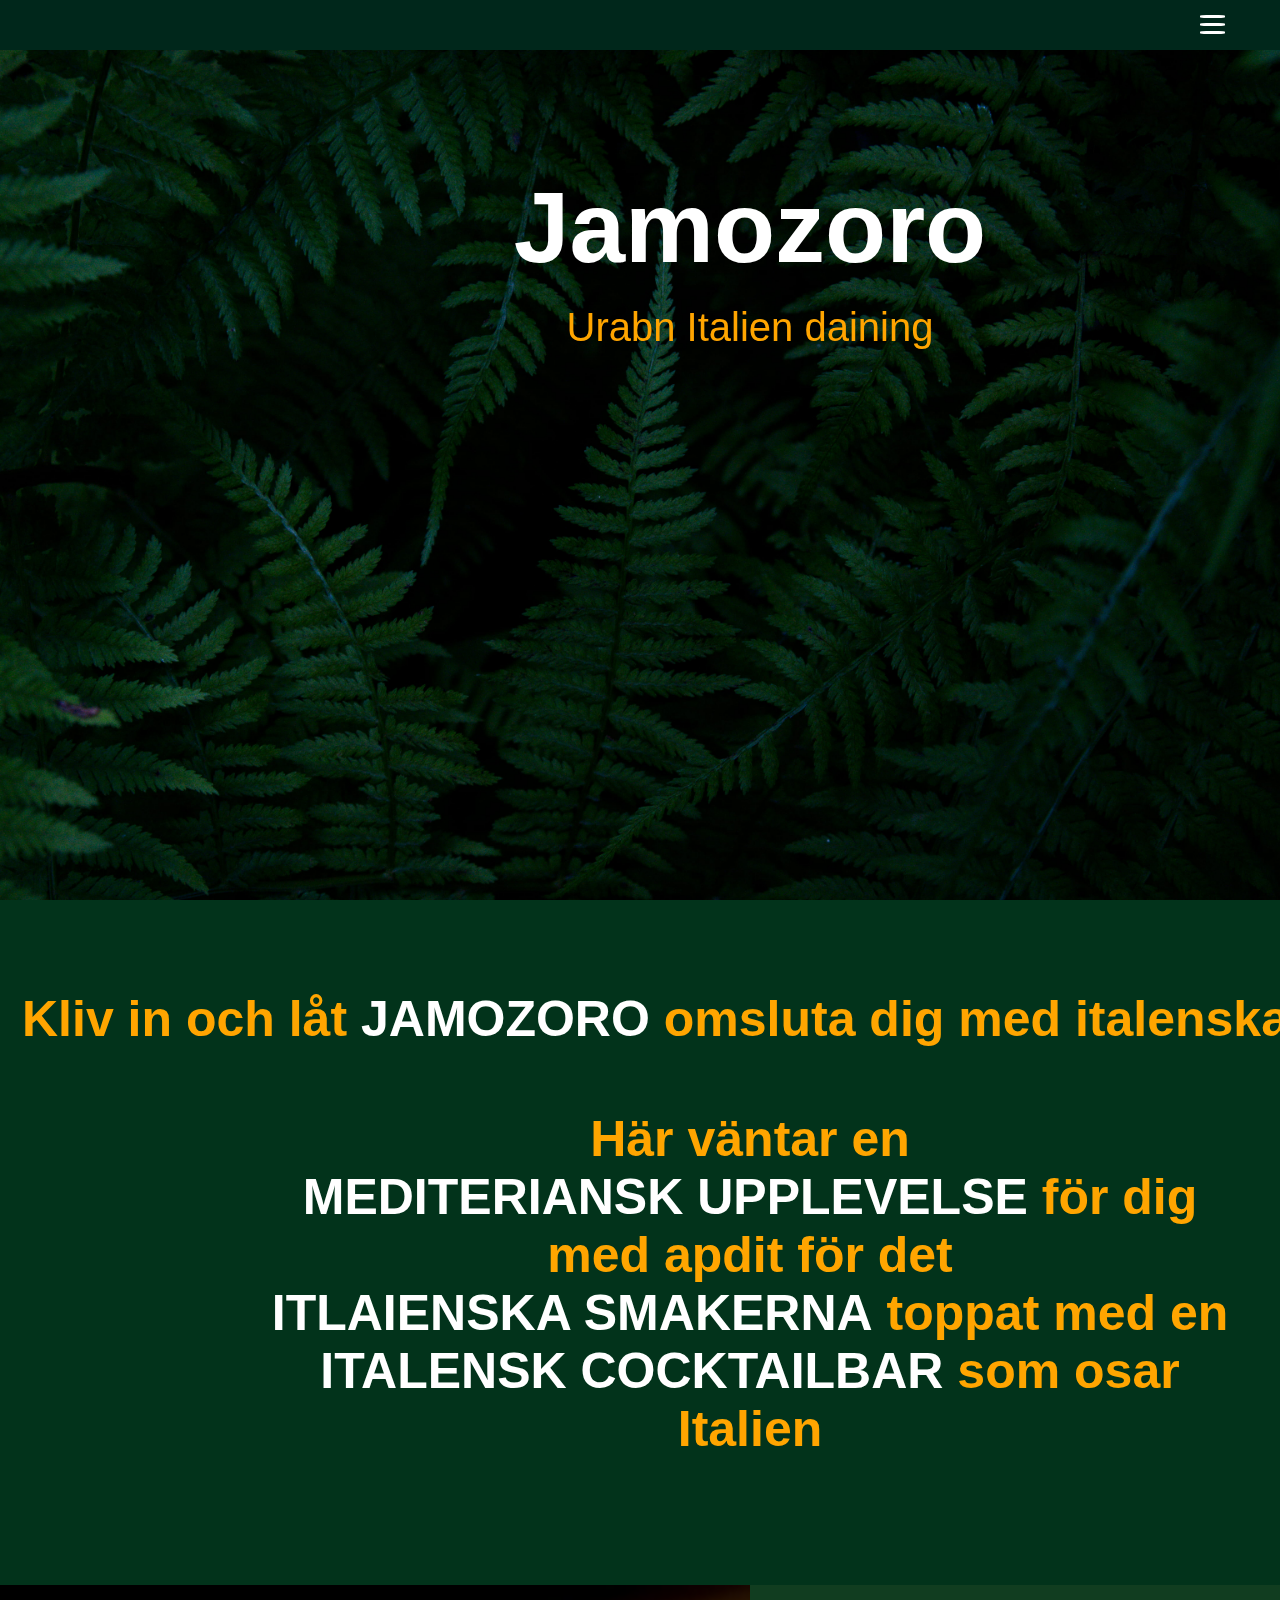
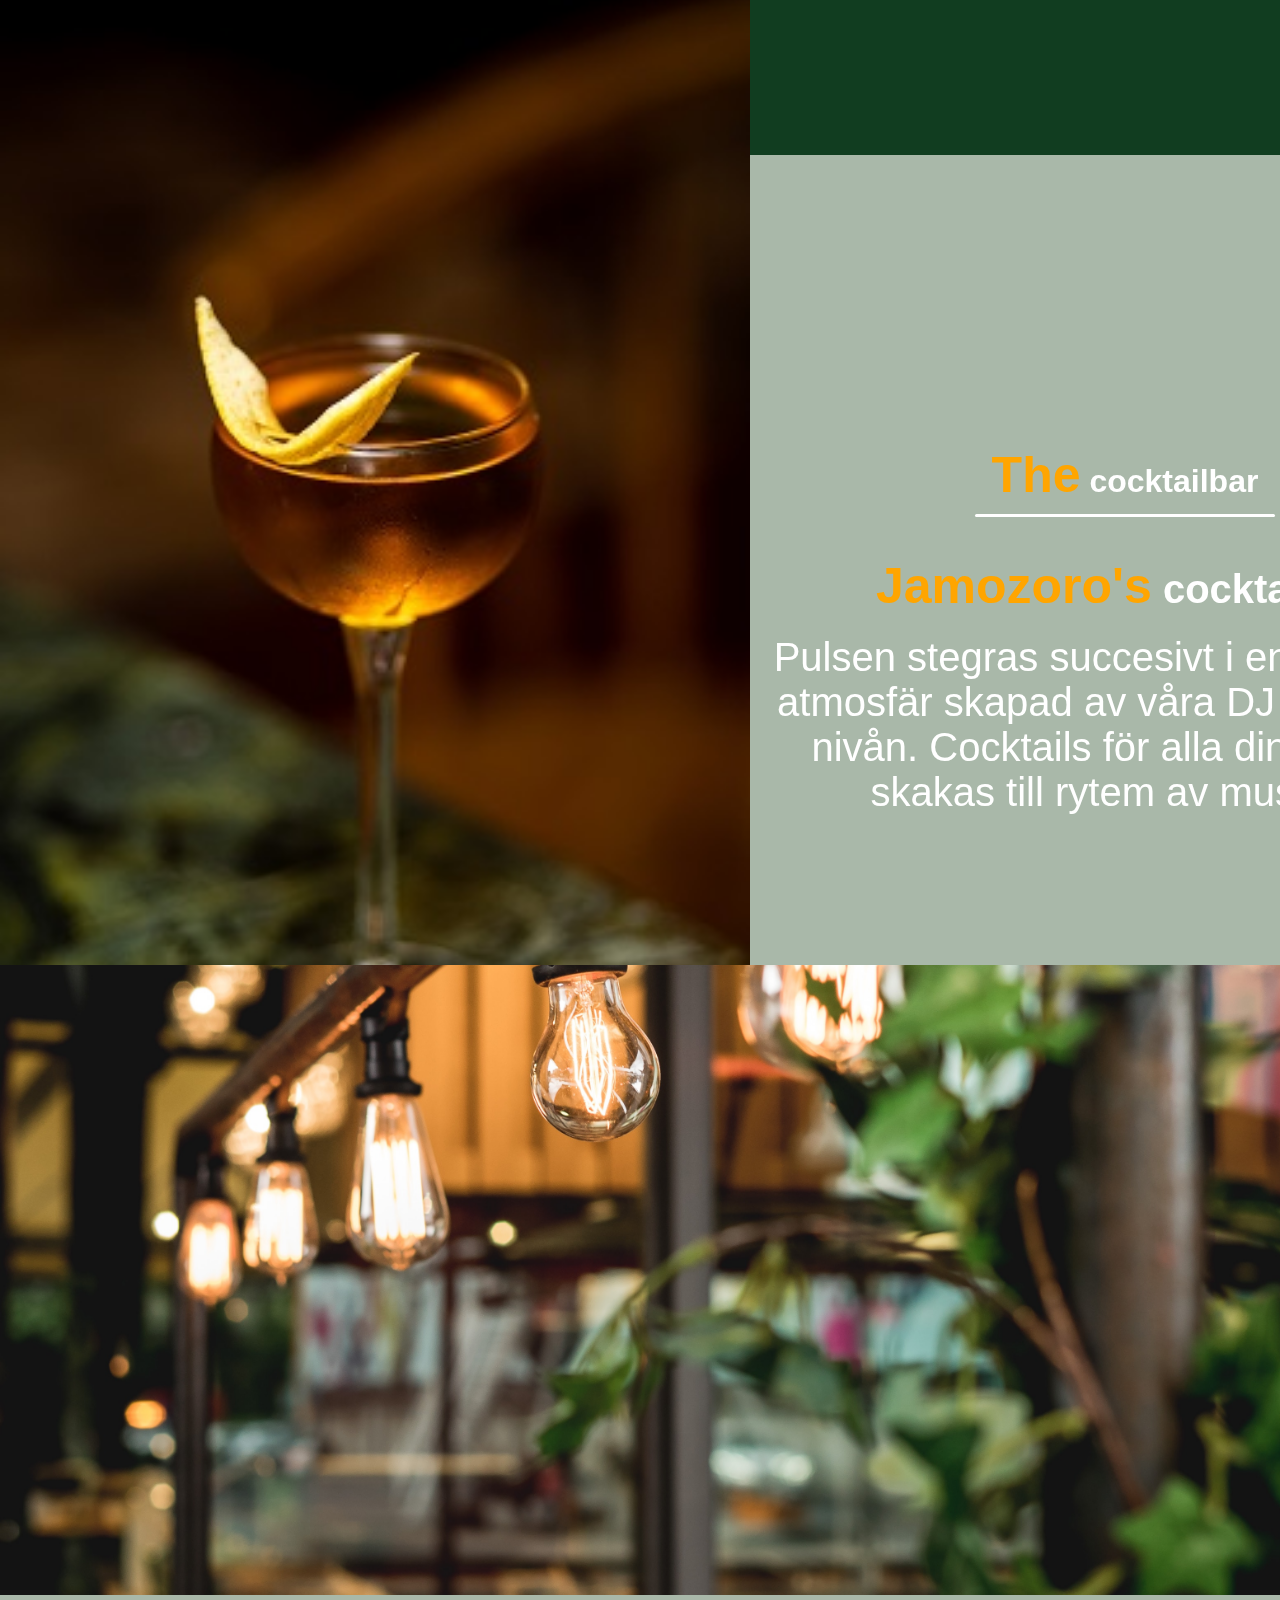
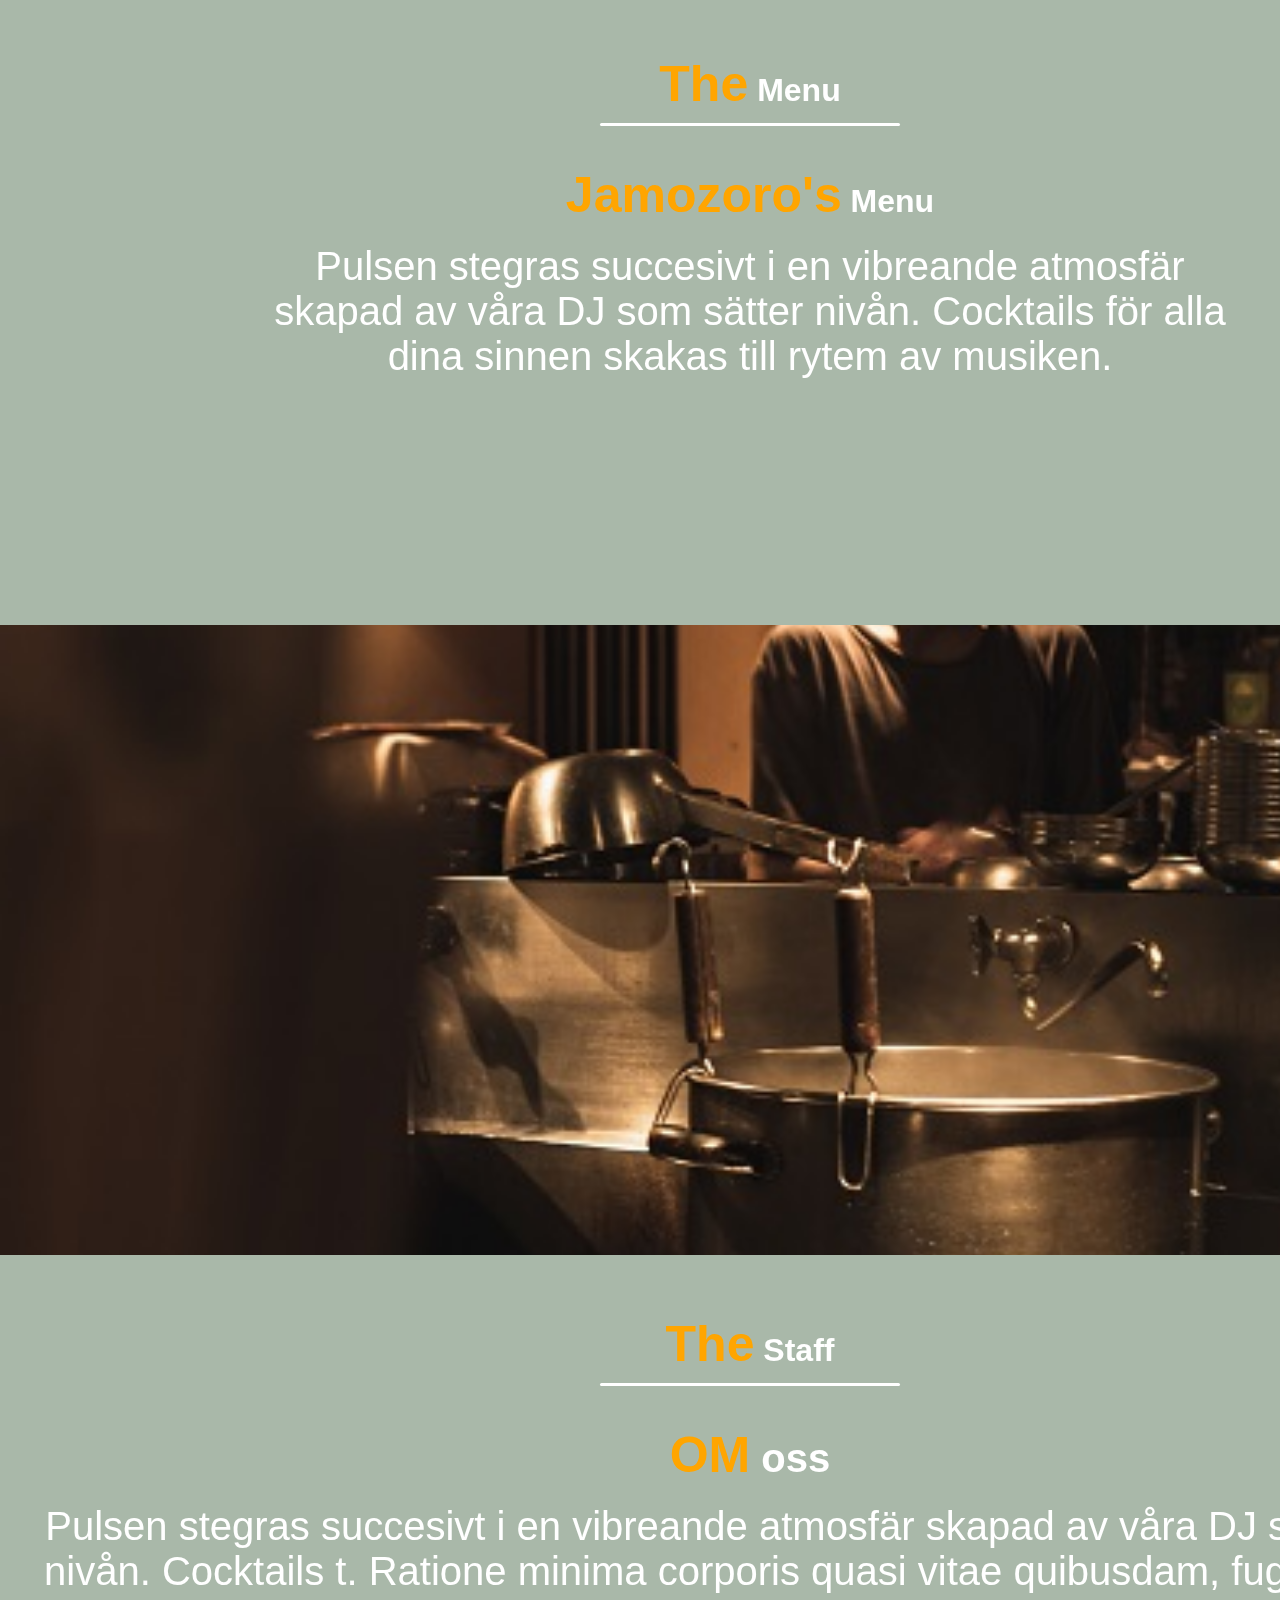
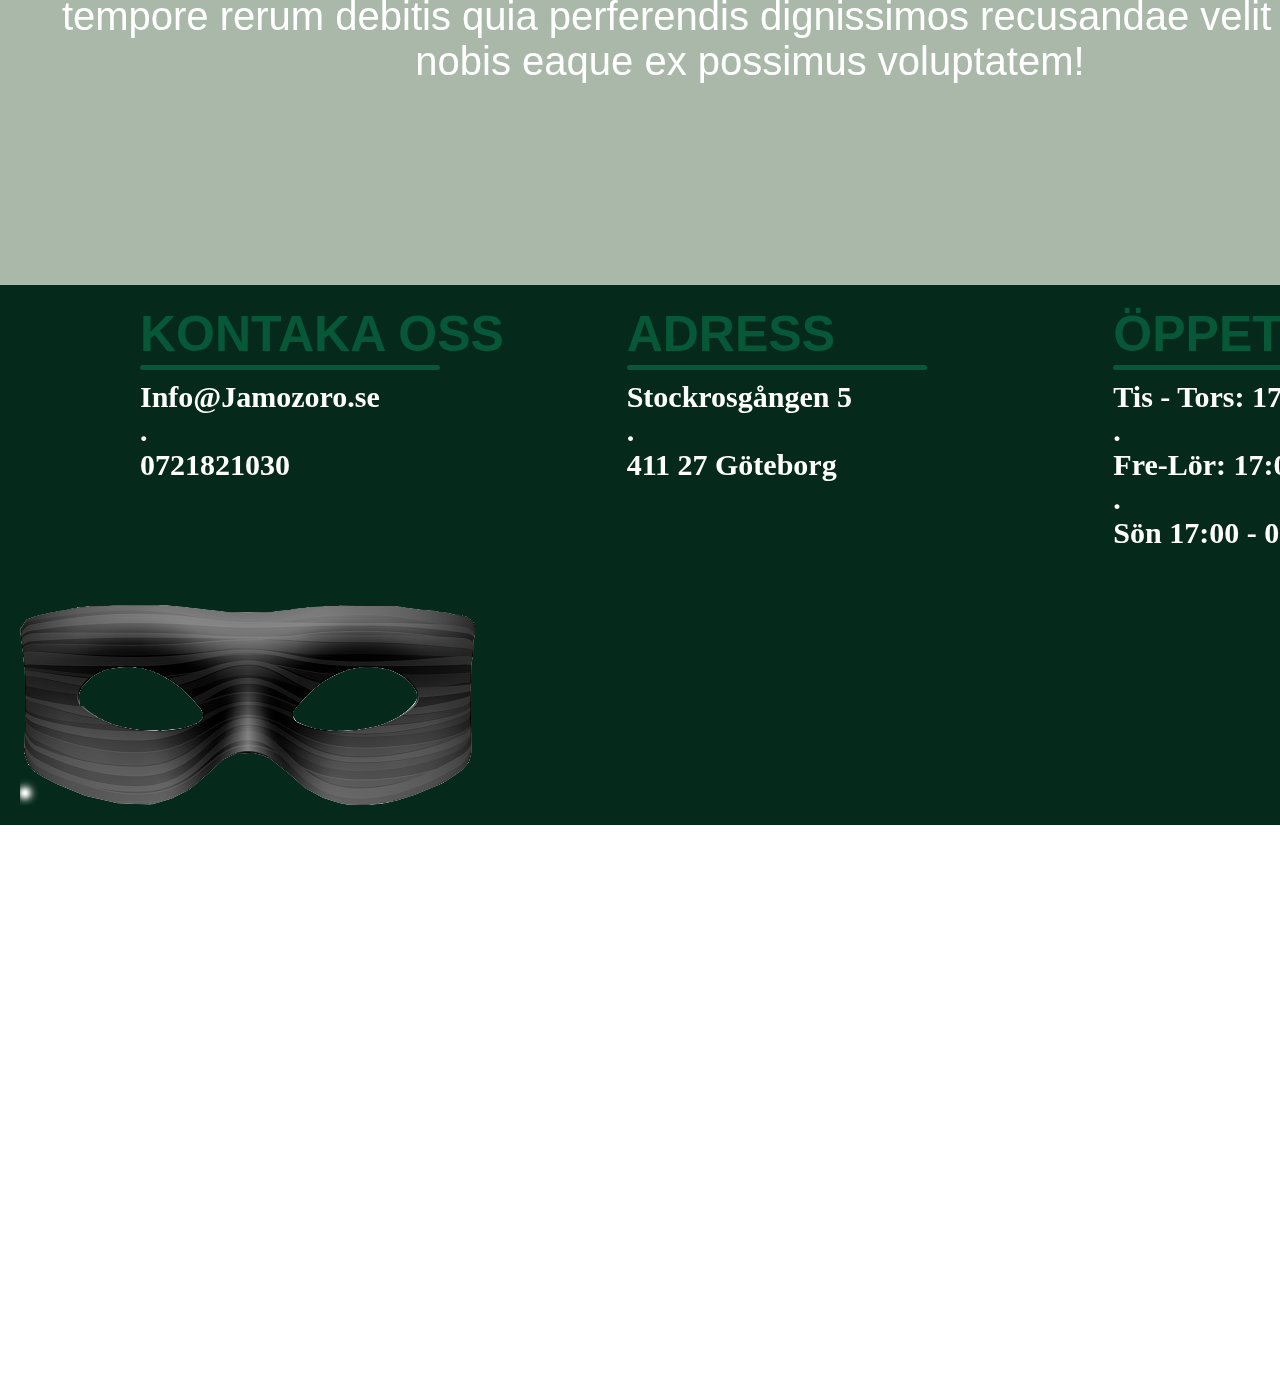
<file: index.html>
<!DOCTYPE html>
<html lang="en">
<head>
    <meta charset="UTF-8">
    <meta http-equiv="X-UA-Compatible" content="IE=edge">
    <meta name="viewport" content="width=device-width, initial-scale=1.0">
    <title>Jamozoro</title>
    <link rel="stylesheet" href="css/style.css">
    <link href="https://fonts.cdnfonts.com/css/tenez-test" rel="stylesheet">
                

  
 
   
</head>

 

<body > 

    <header>
        <div id="logotyp"><img src="img/Namnlöst-1.png" alt="logotyp"></div>
        <div id="book_now"></div>
        <h1></h1>

        <nav>

        
            <ul id="link_list">
                <li><a href="index.html">Hem</a></li>

                <li><a href="menu.html">Menu</a></li>
    
                <li><a href="arbetare.html">Arbetare</a></li>
    
                <li><a href="vision.html">Vår Vision</a></li>     
            </ul>
            <div id="burger">
                <div id="burger_line_1"></div>
                <div id="burger_line_2"></div>
                <div id="burger_line_3"></div>
            </div>
    
        </nav>

        
    </header>

    

   

  
    

  

    <div id="container_for_backgrounds">

        <section id="holder_for_welcome_text">
            <h2 id="welcome">Jamozoro</h2>
            <p id="text_about_the_resturant">Urabn Italien daining</p>
        </section>

        <section id="first_background" >

        
        
            
                   

            
        </section>

        <section id="first_middle_background">

            <section id="holder_for_info_text_first_middle_background">

                <h2 class="text_orange">Kliv in och låt <p class="text_white">Jamozoro</p> omsluta dig med italenska smaker <p></h2>

            </section>

            <section id="second_holder_for_info_text_first_middle_background">

                <h4 class="second_text_orange">Här väntar en <p class="second_text_white">Mediteriansk upplevelse</p> för dig med apdit för det <p class="second_text_white">Itlaienska smakerna</p> toppat med en <p class="second_text_white">Italensk cocktailbar</p>  som osar Italien </h4>

            </section>

         
            


        </section>

        <section id="second_middle_background">
            

            <section id="secoend_background"></section>

            <section id="holder_for_text_in_second_middle_background">
                
            

                <h4 id="headline_for_second_middle_background"> <p class="text_orange">The</p> cocktailbar</h4>
                <div id="second_line" class="line_for_cocktailbar"></div>
                

                <h4 id="cocktail_info"><p id="cocktail_orage_word" class="text_orange">Jamozoro's</p>  cocktailbar</h4>
                <section id="holder_for_text_in_cocktial_menu" >
                    <p id="text_in_cocktail_section">Pulsen stegras succesivt i en vibreande atmosfär skapad av våra DJ som sätter nivån. Cocktails för alla dina sinnen skakas till rytem av musiken.</p>  </p>
                </section>
                <div id="button_in_sec_middel_background"></div>

            </section>
         
            

        </section>

        <section id="test"></section>

        

        <section id="third_background"></section>

        <section id="third_middle_background">

            <section id="holder_for_text_in_third_middle_background">

                <h4 id="headline_for_second_middle_background"><p class="text_orange">The</p> Menu</h4>
                <div id="second_line" class="line_for_cocktailbar"></div>
                

                <h4 id="menu_info"><p id="cocktail_orage_word" class="text_orange">Jamozoro's</p>  Menu</h4>

                <section id="holder_for_text_in_cocktial_menu" >
                    <p id="text_in_menu_section">Pulsen stegras succesivt i en vibreande atmosfär skapad av våra DJ som sätter nivån. Cocktails för alla dina sinnen skakas till rytem av musiken. </p>
                </section>



            </section>

        </section>

        <section id="four_background"></section>

        <section id="four_middle_background" >

            <section id="holder_for_text_in_four_middle_background">

             
                    <h4 id="headline_for_second_middle_background"><p class="text_orange">The</p> Staff</h4>
                    <div id="second_line" class="line_for_cocktailbar"></div>
         

                <h4 id="cocktail_info"><p id="cocktail_orage_word" class="text_orange">OM</p>  oss</h4>

                <section id="holder_for_text_in_om_oss" >
                   
                    <p id="text_in_cocktail_section">Pulsen stegras succesivt i en vibreande atmosfär skapad av våra DJ som sätter nivån. Cocktails t. Ratione minima corporis quasi vitae quibusdam, fugit, deleniti tempore rerum debitis quia perferendis dignissimos recusandae velit blanditiis nobis eaque ex possimus voluptatem! </p>
                    
                </section>

                

            </section>

        </section>

      
        <footer>
            <section id="first_footer_section">
                <h5 class="footer_headline">Kontaka oss</h5>
                <div class="footer_line"></div>
                <h5 class="footer_info">Info@Jamozoro.se<br> . <br> 0721821030</h5>
            </section>
    
            <section id="second_footer_section">
                <h5 class="footer_headline">Adress</h5>
                <div class="footer_line"></div>
                <h5 class="footer_info">Stockrosgången 5 <br> . <br> 411 27 Göteborg</h5>
            </section>
    
            <section id="third_footer_section">
                <h5 class="footer_headline">Öppetider</h5>
                <div class="footer_line"></div>
                <h5 class="footer_info">Tis - Tors: 17:00 - 02:00 <br> . <br> Fre-Lör: 17:00 - 01:00 <br> . <br> Sön 17:00 - 00:00 </h5>
            </section>

            <div id="last_footer_section"></div>
    
        </footer>



    <script src="js/script.js"></script>
</body>
</html>
</file>
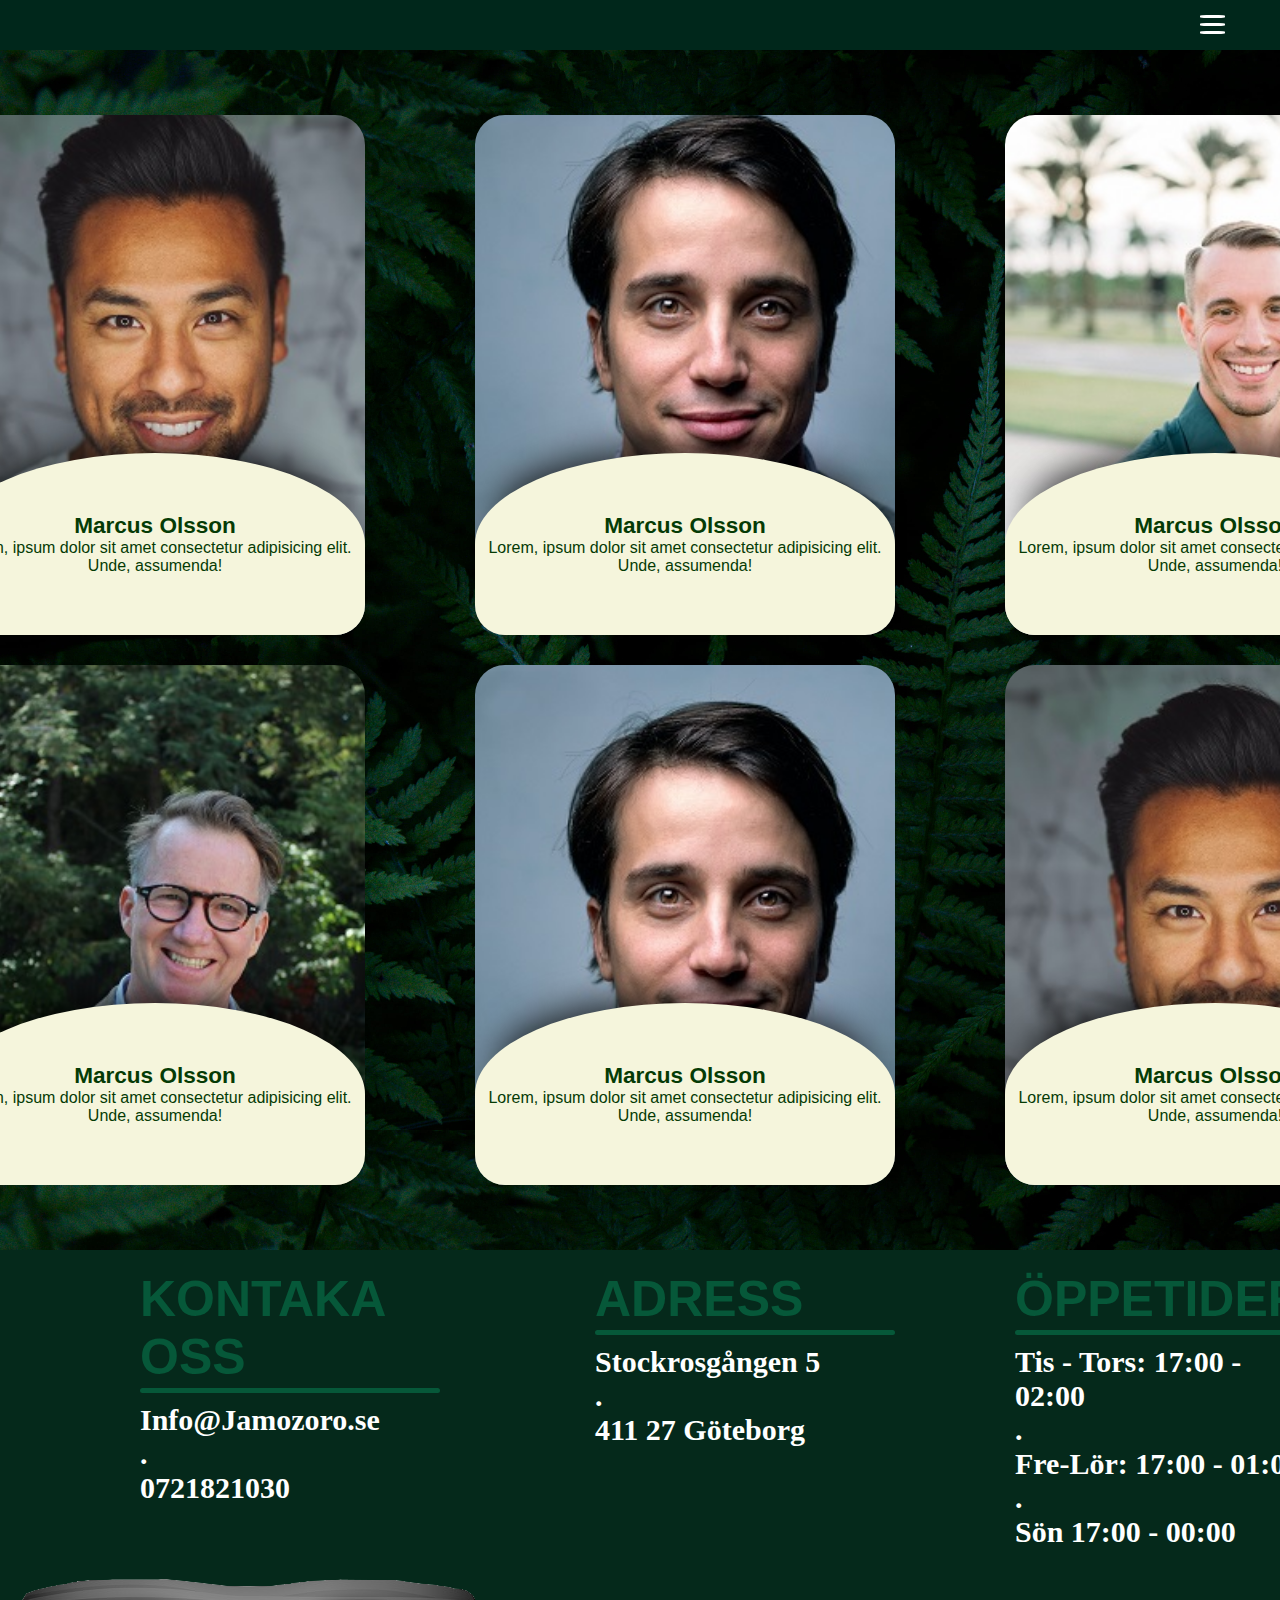
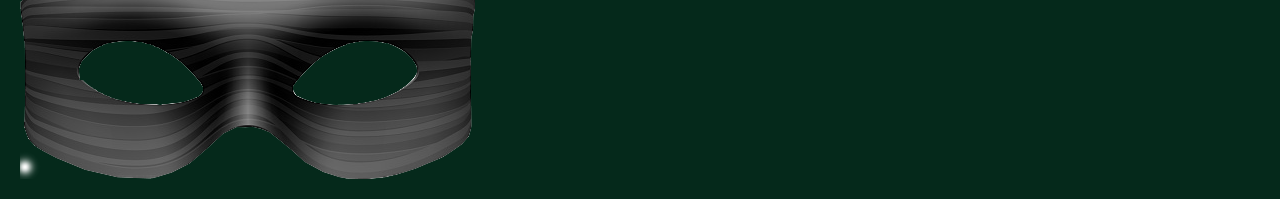
<file: arbetare.html>
<!DOCTYPE html>
<html lang="en">
<head>
    <meta charset="UTF-8">
    <meta http-equiv="X-UA-Compatible" content="IE=edge">
    <meta name="viewport" content="width=device-width, initial-scale=1.0">
    <title>Workes at Jamozoro</title>

    
    <link rel="stylesheet" href="css/style.css">
    <link href="https://fonts.cdnfonts.com/css/tenez-test" rel="stylesheet">
</head>
<body>
    

    <header>
        <div id="logotyp"><img src="img/Namnlöst-1.png" alt="logotyp"></div>
        <div id="book_now"></div>
   

        <nav>

        
            <ul id="link_list">
                <li><a href="index.html">Hem</a></li>

                <li><a href="menu.html">Menu</a></li>
    
                <li><a href="arbetare.html">Arbetare</a></li>
    
                <li><a href="vision.html">Vår Vision</a></li>     
            </ul>
            <div id="burger">
                <div id="burger_line_1"></div>
                <div id="burger_line_2"></div>
                <div id="burger_line_3"></div>
            </div>
    
        </nav>

        
    </header>




    <section id="holder_for_workes_card_layout">

        
     
            

        <section class="workers_card_layout" id="workers_picture_1">

            <div class="picture_in_workers" id=""></div>
            <div class="info_section_in_workers" id=""><h5>Marcus Olsson</h5><p class="text_in_om_oss_info">Lorem, ipsum dolor sit amet consectetur adipisicing elit. Unde, assumenda!</p></div>


        </section>
        <section class="workers_card_layout" id="workers_picture_2">

            <div class="picture_in_workers" id=""></div>
            <div class="info_section_in_workers" id=""><h5>Marcus Olsson</h5><p class="text_in_om_oss_info">Lorem, ipsum dolor sit amet consectetur adipisicing elit. Unde, assumenda!</p></div>

        </section>
        <section class="workers_card_layout" id="workers_picture_3">

            
            <div class="picture_in_workers" ></div>
            <div class="info_section_in_workers" id=""><h5>Marcus Olsson</h5><p class="text_in_om_oss_info">Lorem, ipsum dolor sit amet consectetur adipisicing elit. Unde, assumenda!</p></div>

        </section>
        <section class="workers_card_layout" id="workers_picture_4">

            <div class="picture_in_workers" ></div>
            <div class="info_section_in_workers" id=""><h5>Marcus Olsson</h5><p class="text_in_om_oss_info">Lorem, ipsum dolor sit amet consectetur adipisicing elit. Unde, assumenda!</p></div>

        </section>
        <section class="workers_card_layout"id="workers_picture_5">

            
            <div class="picture_in_workers" ></div>
            <div class="info_section_in_workers" id=""><h5>Marcus Olsson</h5><p class="text_in_om_oss_info">Lorem, ipsum dolor sit amet consectetur adipisicing elit. Unde, assumenda!</p></div>

        </section>
        <section class="workers_card_layout"id="workers_picture_6">

            <div class="picture_in_workers" ></div>
            <div class="info_section_in_workers" id=""><h5>Marcus Olsson</h5><p class="text_in_om_oss_info">Lorem, ipsum dolor sit amet consectetur adipisicing elit. Unde, assumenda!</p></div>

        </section>
        

    </section>

    
    <footer>
        <section id="first_footer_section">
            <h5 class="footer_headline">Kontaka oss</h5>
            <div class="footer_line"></div>
            <h5 class="footer_info">Info@Jamozoro.se<br> . <br> 0721821030</h5>
        </section>

        <section id="second_footer_section">
            <h5 class="footer_headline">Adress</h5>
            <div class="footer_line"></div>
            <h5 class="footer_info">Stockrosgången 5 <br> . <br> 411 27 Göteborg</h5>
        </section>

        <section id="third_footer_section">
            <h5 class="footer_headline">Öppetider</h5>
            <div class="footer_line"></div>
            <h5 class="footer_info">Tis - Tors: 17:00 - 02:00 <br> . <br> Fre-Lör: 17:00 - 01:00 <br> . <br> Sön 17:00 - 00:00 </h5>
        </section>

        <div id="last_footer_section"></div>

    </footer>


    
    <script src="js/script.js"></script>

</body>
</html>
</file>
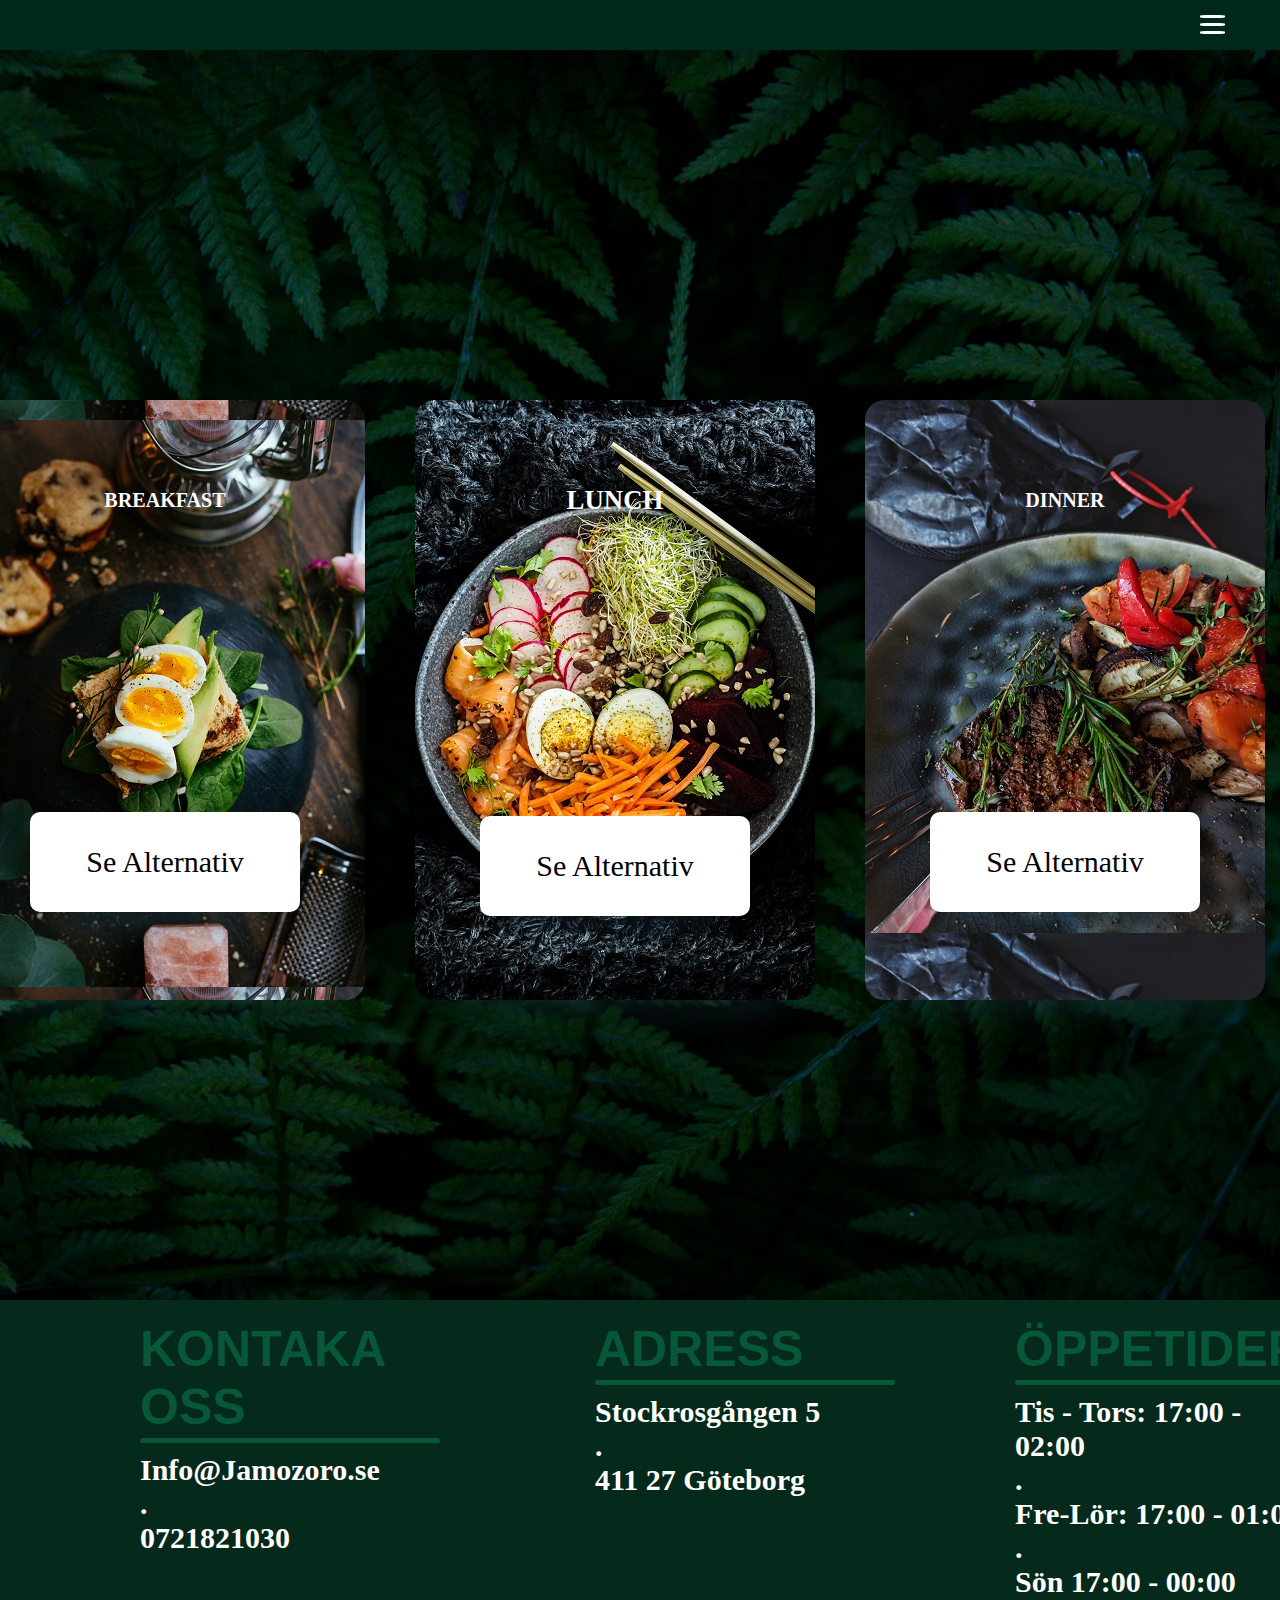
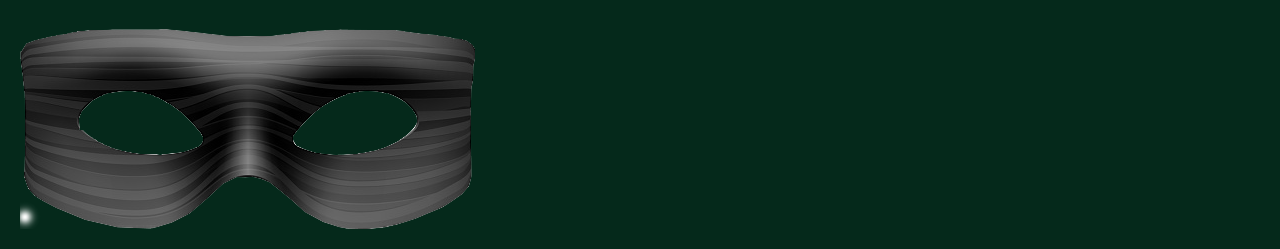
<file: menu.html>
<!DOCTYPE html>
<html lang="en">
<head>
    <meta charset="UTF-8">
    <meta http-equiv="X-UA-Compatible" content="IE=edge">
    <meta name="viewport" content="width=device-width, initial-scale=1.0">
    <title>Jamozoro menu</title>


    <link rel="stylesheet" href="css/style.css">
    <link href="https://fonts.cdnfonts.com/css/tenez-test" rel="stylesheet">
</head>


<body>


    <header>
        <div id="logotyp"><img src="img/Namnlöst-1.png" alt="logotyp"></div>
        <div id="book_now"></div>

        <nav>

        
            <ul id="link_list">
                <li><a href="index.html">Hem</a></li>

                <li><a href="menu.html">Menu</a></li>
    
                <li><a href="arbetare.html">Arbetare</a></li>
    
                <li><a href="vision.html">Vår Vision</a></li>     
            </ul>
            <div id="burger">
                <div id="burger_line_1"></div>
                <div id="burger_line_2"></div>
                <div id="burger_line_3"></div>
            </div>
    
        </nav>

        
    </header>


    <section id="holder_for_menu">
        <section id="holder_for_welxome_in_resturnat">
            <h2 id="welcome_resturnag_menu">Jamozoro</h2>
        </section>

        <section id="container_for_menu_options">

            <section id="holder_for_breakfast"> <h6>BREAKFAST</h6>
                
                <article id="breakfast_holder" onclick="toggleBox2()" class="food_holder">Se Alternativ</article>

                <div id="breakfast_box" class="hidden">
                    <article id="breakfast_revale_box">
                        <div class="menu_line">
                            <div id="menu_line_1" onclick="toggleBox2()"></div>
                            <div id="menu_line_2" onclick="toggleBox2()"></div>
                        </div>
                        <h6 class="menu_menu_options">AVOCADO MACKA</h6>
                        <p class="info_menu_options">Avocado, Smördegs bröd, Smör.</p>
                        <h6 class="menu_menu_options">AVOCADO MACKA</h6>
                        <p class="info_menu_options">Avocado, Smördegs bröd, Smör.</p>
                        <h6 class="menu_menu_options">PANKAKA</h6>
                        <p class="info_menu_options">Nuttella, Blåbär, Hallon, Smör.</p>

                
                    </article>
                 </div>

            </section>

            <section id="holder_for_lunch"> <h6>LUNCH</h6>
                
                <article id="holder_lunch" onclick="toggleBox1()" class="food_holder">Se Alternativ</article>
           
                <div id="lunch_box" class="hidden">
                    <article id="lunch_revale_box">
                        <div class="menu_line">
                            <div id="menu_line_1" onclick="toggleBox1()"></div>
                            <div id="menu_line_2" onclick="toggleBox1()"></div>
                        </div>
                        
                        <h6 class="menu_menu_options">LASSANGE</h6>
                        <p class="info_menu_options">Pasta, Pesto, Ruccola, Nötter.</p>
                        <h6 class="menu_menu_options">TACO TAOST</h6>
                        <p class="info_menu_options">Avocado, Smördegs bröd, Smör.</p>
                        <h6 class="menu_menu_options">SMÖRDEGS PAJ</h6>
                        <p class="info_menu_options">Nuttella, Blåbär, Hallon, Smör.</p>

                    </article>
                 </div>

            </section>
            
            <section id="holder_for_dinner"> <h6>DINNER</h6>
                
                <article id="holder_dinner" onclick="toggleBox()" class="food_holder">Se Alternativ
                
                </article>
                <div id="dinner_box" class="hidden">
                    <article id="dinner_revale_box">
                        <div class="menu_line">
                            <div id="menu_line_1" onclick="toggleBox()"></div>
                            <div id="menu_line_2" onclick="toggleBox()"></div> 
                        </div>
                        <h6 class="menu_menu_options">PESTO PASTA</h6>
                        <p class="info_menu_options">Pasta, Pesto, Ruccola, Nötter.</p>
                        <h6 class="menu_menu_options">LAX Toast</h6>
                        <p class="info_menu_options">Avocado, Smördegs bröd, Smör.</p>
                        <h6 class="menu_menu_options">LÖJROM PAJ</h6>
                        <p class="info_menu_options">Nuttella, Blåbär, Hallon, Smör.</p>



                    </article>
                </div>
        

            </section>

        </section>
        
        
        
    </section>
    
    <footer>
        <section id="first_footer_section">
            <h5 class="footer_headline">Kontaka oss</h5>
            <div class="footer_line"></div>
            <h5 class="footer_info">Info@Jamozoro.se<br> . <br> 0721821030</h5>
        </section>

        <section id="second_footer_section">
            <h5 class="footer_headline">Adress</h5>
            <div class="footer_line"></div>
            <h5 class="footer_info">Stockrosgången 5 <br> . <br> 411 27 Göteborg</h5>
        </section>

        <section id="third_footer_section">
            <h5 class="footer_headline">Öppetider</h5>
            <div class="footer_line"></div>
            <h5 class="footer_info">Tis - Tors: 17:00 - 02:00 <br> . <br> Fre-Lör: 17:00 - 01:00 <br> . <br> Sön 17:00 - 00:00 </h5>
        </section>

      
        <div id="last_footer_section"></div>

    </footer>

    <script src="js/script.js"></script>
</body>
</html>
</file>
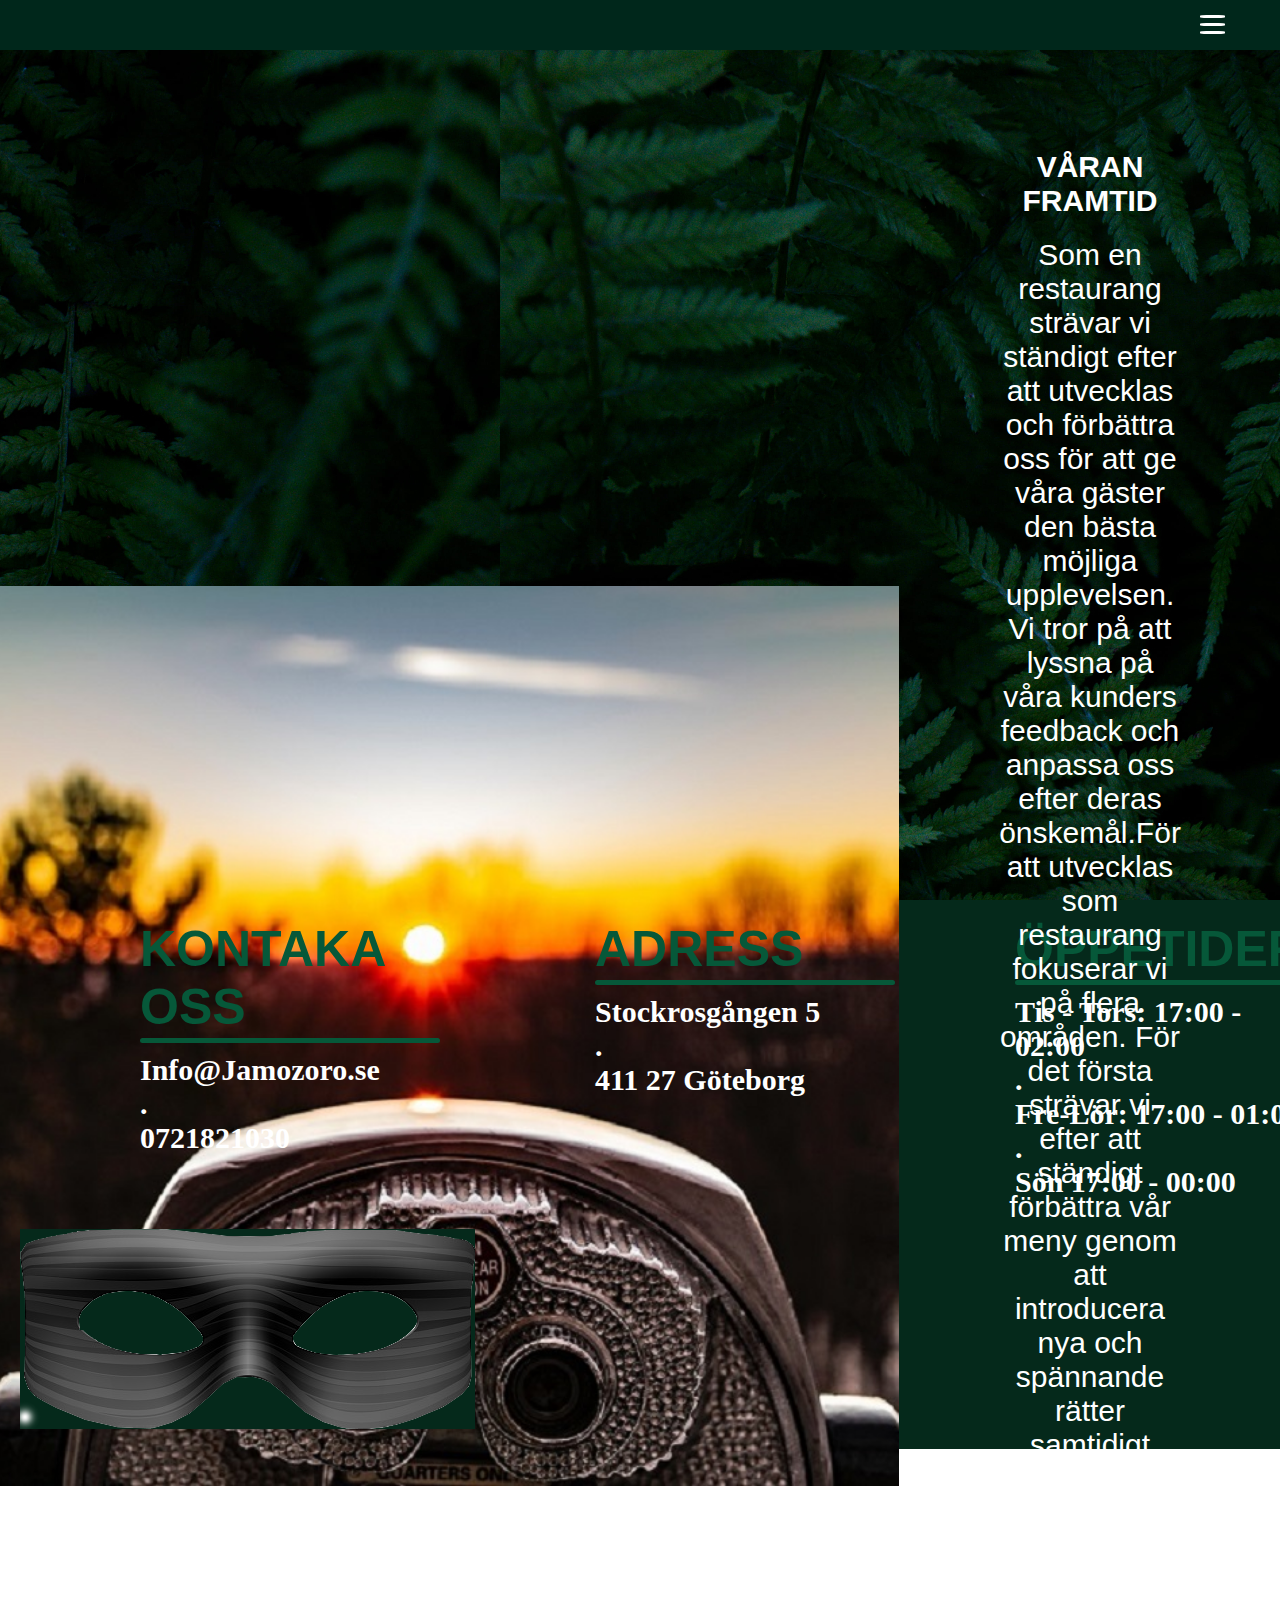
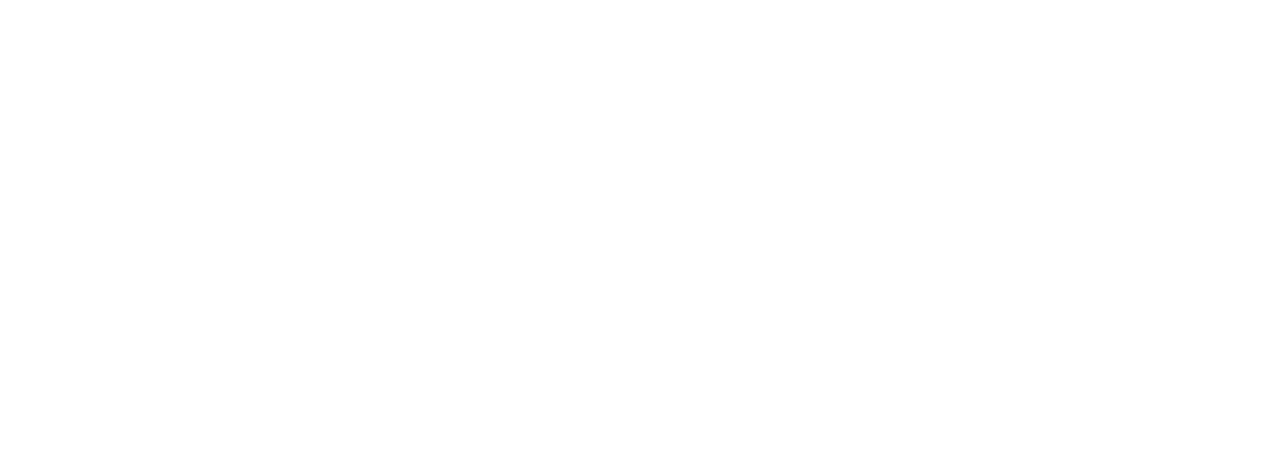
<file: vision.html>
<!DOCTYPE html>
<html lang="en">
<head>
    <meta charset="UTF-8">
    <meta http-equiv="X-UA-Compatible" content="IE=edge">
    <meta name="viewport" content="width=device-width, initial-scale=1.0">
    <title>Our vision</title>

    <link rel="stylesheet" href="css/style.css">
    <link href="https://fonts.cdnfonts.com/css/tenez-test" rel="stylesheet">
</head>
<body>


    <header>
        <div id="logotyp"><img src="img/Namnlöst-1.png" alt="logotyp"></div>
        <div id="book_now"></div>
        <h1></h1>

        <nav>

        
            <ul id="link_list">
                <li><a href="index.html">Hem</a></li>

                <li><a href="menu.html">Menu</a></li>
    
                <li><a href="arbetare.html">Arbetare</a></li>
    
                <li><a href="vision.html">Vår Vision</a></li>     
            </ul>
            <div id="burger">
                <div id="burger_line_1"></div>
                <div id="burger_line_2"></div>
                <div id="burger_line_3"></div>
            </div>
    
        </nav>

        
    </header>



    <section id="holder_in_our_vision" >
        <div id="picute_for_our_vision"></div>
        <article id="text_in_our_vision">
            <h6 id="headline_in_our_vision">VÅRAN FRAMTID</h6>
            <p >Som en restaurang strävar vi ständigt efter att utvecklas och förbättra oss för att ge våra gäster den bästa möjliga upplevelsen. Vi tror på att lyssna på våra kunders feedback och anpassa oss efter deras önskemål.För att utvecklas som restaurang fokuserar vi på flera områden. För det första strävar vi efter att ständigt förbättra vår meny genom att introducera nya och spännande rätter samtidigt som vi behåller de favoriter som våra gäster älskar. Vi är noga med att använda färska och högkvalitativa råvaror för att säkerställa att varje måltid är en kulinarisk upplevelse.</p>
        </article>
    </section>
    
    <footer>
        <section id="first_footer_section">
            <h5 class="footer_headline">Kontaka oss</h5>
            <div class="footer_line"></div>
            <h5 class="footer_info">Info@Jamozoro.se<br> . <br> 0721821030</h5>
        </section>

        <section id="second_footer_section">
            <h5 class="footer_headline">Adress</h5>
            <div class="footer_line"></div>
            <h5 class="footer_info">Stockrosgången 5 <br> . <br> 411 27 Göteborg</h5>
        </section>

        <section id="third_footer_section">
            <h5 class="footer_headline">Öppetider</h5>
            <div class="footer_line"></div>
            <h5 class="footer_info">Tis - Tors: 17:00 - 02:00 <br> . <br> Fre-Lör: 17:00 - 01:00 <br> . <br> Sön 17:00 - 00:00 </h5>
        </section>

        <div id="last_footer_section"></div>

    </footer>

    <script src="js/script.js"></script>
</body>
</html>
</file>
<file: css/style.css>
*{
    margin: 0;
    padding: 0;
    box-sizing: border-box;

}
header{

    background-color: rgb(0, 39, 27);
    position: absolute;
    z-index: 3;
    top: 0; 
    
    width: 100%;
    height: 50px;

}

#logotyp{
    
    z-index: 2;
    width: 200px;
    height: 100px;
    
    margin-left: -500px;

}


h1{

    margin-left: 10px;
   
    background-image: url(/img/Namnlöst-1.png);
    z-index: 2;

}

/* burger meny */

#link_list a{

    display: flex;
    text-decoration: none;
    letter-spacing: 0.1875rem;
    color: orange ;
    font-weight: bold;
    font-size: 1.25rem;
    align-items: center;
    justify-content: center;
 
    text-transform: uppercase;
    z-index: 2;
    position: relative;
    
    

}

#link_list{
   
    height: 100vh;
    width: 100vw;
    position: absolute;
    top: -101vh;
    z-index: 2;

    background-color: rgb(0, 39, 27);
    
    display: flex;
    flex-direction: column;
    align-items: center;
    justify-content: space-evenly;
    

    list-style: none;
    transition: 0.7s ease-in-out;
  
    
}



#burger div{

    position: sticky;
    
    
    width: 25px;
    height: 3px;
    background-color: rgb(255, 255, 255);
    margin: 5px;
    border-radius: 25%;
    transition: 1s;
    

}

nav{
    display: flex;
    justify-content: flex-end;
    align-items: center;
    z-index: 3;
    margin-top: -90px;  
    grid-area: na;
    
}

#burger{
    
    position: relative;
    margin-right: 50px;
    cursor: pointer;

}

.link_list_visible{
    transform: translateY(101%);
}

.burger_in_x_form #burger_line_1{
    transform: rotate(-45deg) translate(-5px, 6px);
    
}

.burger_in_x_form #burger_line_2{
    opacity: 0;
    
}
.burger_in_x_form #burger_line_3{
    transform: rotate(45deg) translate(-5px, -6px);
    
}

.menu_visible{

    transform: translateY(100vw);

}

#menu_button{

    cursor: pointer;
    width: 10px;
    height: 10px;
    background-color: chocolate;

}





/*burger meny end*/



#container_for_backgrounds {
    height: 99vh;
    
    display: grid;
    grid-template-columns: 1fr;
    grid-template-rows: 100% 95% 55% 65% 70% 70% 70% 70% 60%;
    grid-template-areas: 
    "fb"
    "fmb"
    "sb"
    "smb"
    "tb"
    "tmb"
    "fob"
    "fomb"
    "fo"
  
    ;

    

}

#first_background{
    
    grid-area: fb;

    background-image: url(/img/wallpaperflare.com_wallpaper.jpg);
    height: 100%;
    width: 100%;
    background-position: 50% 50%;
    background-size: 1920px 1200px;
 

    background-position: center;
    background-repeat: no-repeat;
    background-size: cover;

    position: fixed;
}

#holder_for_welcome_text{
    position: relative;
    top: 300px;
    display: flex;
    justify-content: center;
    align-items: center;

  
    flex-direction: column;
   
    

}

#welcome{
    
    font-family: 'Tenez Test', sans-serif;
    font-family: 'Tenez Variable Test', sans-serif;
    font-family: 'Tenez Italics Variable Test', sans-serif;
    
    
    position: relative;
    font-size: 4rem;
    
    top: -500px;
   
    z-index: 1;
    color: white;
}

#text_about_the_resturant{


    position: relative;
    font-size: 20px;
    top: -480px;
    
    font-family: 'Tenez Test', sans-serif;
    font-family: 'Tenez Variable Test', sans-serif;
    font-family: 'Tenez Italics Variable Test', sans-serif;
    z-index: 1;
    color: orange ;


}

#first_middle_background{

    background-color: rgb(2, 51, 27);
    z-index: 2;
    grid-area: fmb;
    padding: 20px;

    display: flex;
    align-items: center;
    justify-content: center;
    flex-direction: column;
    
}

#holder_for_info_text_first_middle_background{

    margin-bottom: 50px;

}

.text_white{

    color: rgb(255, 255, 255);
    display: inline-block;
    font-size: 1.5rem;
    text-transform: uppercase;
    text-align: center;
    font-family: 'Tenez Test', sans-serif;
    font-family: 'Tenez Variable Test', sans-serif;
    font-family: 'Tenez Italics Variable Test', sans-serif;


}

.text_orange{
    
    color: orange ;
    display: inline-block;
    font-size: 2rem;
    text-align: center;
    font-family: 'Tenez Test', sans-serif;
    font-family: 'Tenez Variable Test', sans-serif;
    font-family: 'Tenez Italics Variable Test', sans-serif;
   
    

} 
#second_holder_for_info_text_first_middle_background{

    margin-bottom: px ;


}
.second_text_orange{
    color: orange ;
    display: inline-block;
    font-size: 1,4rem;
    text-align: center;
    
    
    font-family: 'Tenez Test', sans-serif;
    font-family: 'Tenez Variable Test', sans-serif;
    font-family: 'Tenez Italics Variable Test', sans-serif;
}
.second_text_white{

    color: rgb(255, 255, 255);
    display: inline-block;
    font-size: 1rem;
    text-transform: uppercase;
    text-align: center;
    font-family: 'Tenez Test', sans-serif;
    font-family: 'Tenez Variable Test', sans-serif;
    font-family: 'Tenez Italics Variable Test', sans-serif;

}
#holder_for_options{

    margin-bottom: 100px ;
    padding: 20px ;
    display: flex;
  

}
.menu_options{
    
    padding: 7px;
    border: 1.5px solid white;
    color: orange;
    font-family: 'Tenez Test', sans-serif;
    font-family: 'Tenez Variable Test', sans-serif;
    font-family: 'Tenez Italics Variable Test', sans-serif;

    
    margin-left: 10px ;

}

.menu_options:hover{

    cursor: pointer;
    background-color: grey;
    transition: 1s;

}

a{
    text-decoration: none;
    color: orange;

}



#menu_option_resturang{

    margin-left: 20px ;

}

#in_text_direction_cocktails{

    text-decoration: none;
}

#secoend_background{

    position: relative;
    z-index: 2;
    grid-area: sb;
    background-image: url(/img/drink_picture.jpg);
    background-size: cover;
    background-position: center;
    min-width: 200px;
    max-width: 1000px;
    width:  100%;
    height: 500px;
    margin-top: -530px;
    
}

#second_middle_background {

    z-index: 2;
    grid-area: smb;
    background-color: rgba(40, 78, 40, 0.4);
    
    
    color: white;
    

}
#holder_for_text_in_second_middle_background{

    margin-top: 50px;
    color: white;
    display: grid;
    display: flex;
    align-items: center;
    flex-direction: column;
    justify-content: center;
    text-align: center;
    font-family: 'Tenez Test', sans-serif;
    font-family: 'Tenez Variable Test', sans-serif;
    font-family: 'Tenez Italics Variable Test', sans-serif;

    
    

    z-index: 2;

}

#holder_for_text_in_third_middle_background{

    margin-top: 50px;
    color: white;
    display: grid;
    display: flex;
    align-items: center;
    flex-direction: column;
    justify-content: center;
    text-align: center;
    font-family: 'Tenez Test', sans-serif;
    font-family: 'Tenez Variable Test', sans-serif;
    font-family: 'Tenez Italics Variable Test', sans-serif;

    
    

    z-index: 2;

}
#holder_for_text_in_four_middle_background{

    margin-top: 50px;
    color: white;
    display: grid;
    display: flex;
    align-items: center;
    flex-direction: column;
    justify-content: center;
    text-align: center;
    font-family: 'Tenez Test', sans-serif;
    font-family: 'Tenez Variable Test', sans-serif;
    font-family: 'Tenez Italics Variable Test', sans-serif;

    
    

    z-index: 2;

}






#headline_for_second_middle_background{
    

    position: relative;

    font-family: 'Tenez Test', sans-serif;
    font-family: 'Tenez Variable Test', sans-serif;
    font-family: 'Tenez Italics Variable Test', sans-serif;
    
    margin-top: 100px;
    margin: 10px;
    font-size: 2rem;

}

.line_for_cocktailbar{

    background-color: white;
    
    height: 3px;
    width: 300px;
    
    border-radius: 5px;
}

#text_in_cocktail_section{

    font-size: 1.5rem;
    padding: 20px; 
    text-align: center;

}

#text_in_menu_section{

    font-size: 1.5rem;
    padding: 20px; 
    text-align: center;

}

#holder_for_text_in_cocktial_menu{

    position: relative;
    
    min-width: 200px;
    max-width: 1000px;
    

}





#cocktail_info{

    margin-top: 40px;
    font-size: 2rem;
    text-align: center;

}
#menu_info{

    margin-top: 40px;
    font-size: 2rem;
    text-align: center;

}

#button_in_cocktail_section

#cocktail_orage_word{

    font-size: 2rem

}



#third_background{

    z-index: 2;
    grid-area: tb;
    background-image: url(/img/patrick-schneider-5xltWMpkN3E-unsplash.jpg);
    background-size: 400px;
    background-size: cover;
    background-position: center;

}

#third_middle_background{

    z-index: 2;
    grid-area: tmb;
    background-color: rgba(40, 78, 40, 0.4);
    
    color: white;
    


}

#four_background{

    z-index: 2;
    grid-area: fob;
    background-image: url(/img/alex_rainer-lB1yyj06tlw-unsplash.jpg);
    background-size: cover;
    background-position: center;
   

}

#four_middle_background{


    
    z-index: 2;
    grid-area: fomb;
    background-color: rgba(40, 78, 40, 0.4);
    
    color: white;
    

}


footer{

    grid-area: fo;
    background-color: rgb(5, 41, 27);
    width: 100%;
    height: 100%;
    z-index: 2;
    padding: 20px;

    display: flex;
    flex-direction: column;





}

#last_footer_section{

    width: 455px;
    height: 200px;
    background-color: rgb(5, 41, 27);
    background-image: url(/img/logotyp1.png);

}

#test{

    top: -3900px;
    position: relative;

    
    width: 200px;
    height: 200px;
    z-index: 3;
    border-radius: 20px;

}

.footer_line{

    margin-top: 2px;
    margin-bottom: 10px;
    background-color: rgb(6, 88, 57);
    border-radius: 5px;
    width: 300px;
    height: 5px;

}
.footer_headline{

    color: rgb(6, 88, 57);
    font-size: 1.3rem;
    text-transform: uppercase;
    font-family: 'Tenez Test', sans-serif;
    font-family: 'Tenez Variable Test', sans-serif;
    font-family: 'Tenez Italics Variable Test', sans-serif;

}
.footer_info{

    color: white;
    font-size: 1rem;
    margin-bottom: 30px;

}




/* andra hemsida */

#holder_for_menu{

   
    
    background-image: url(/img/wallpaperflare.com_wallpaper.jpg);
    height: 100%;
    width: 100%;
    background-position: 50% 50%;
    background-size: 1920px 1200px;
     
    
    background-position: center;
    background-repeat: no-repeat;
    background-size: cover;


    height: 2000px;

    
    display: flex;
    align-items: center;
    justify-content: center;
    flex-direction: column;
    text-align: center;


}



#container_for_menu_options{

    position: absolute;
    top: 200px;



}


#holder_for_breakfast{
    color:white;
    font-size: 30px;
    background-image: url(/img/joseph-gonzalez-fdlZBWIP0aM-unsplash.jpg);
    height: 500px;
    width: 300px;
    border-radius: 20px;
    display: flex;
    align-items: center;
    flex-direction: column;
    justify-content: center;
    box-shadow: 0 2.5rem 2rem -2rem hsl(200 50% 20% / 40%);
    margin-bottom: 50px;
    position: relative;


}


#holder_for_lunch {
    color:white;
    font-size: 30px;
    background-image: url(/img/anto-meneghini-IrohWzafmmA-unsplash.jpg);
    height: 500px;
    width: 300px;
    border-radius: 20px;
    display: flex;
    align-items: center;
    flex-direction: column;
    justify-content: center;
    box-shadow: 0 2.5rem 2rem -2rem hsl(200 50% 20% / 40%);
    margin-bottom: 50px;
    position: relative;
    transform: uppercase;

}

#holder_for_dinner{

    color:white;
    font-size: 30px;
    background-image: url(/img/sunorwind-Z4CvBOpOi6w-unsplash.jpg);
    height: 500px;
    width: 300px;
    border-radius: 20px;
    display: flex;
    align-items: center;
    flex-direction: column;
    justify-content: center;
    box-shadow: 0 2.5rem 2rem -2rem hsl(200 50% 20% / 40%);
    margin-bottom: 50px;
    position: relative;


}

.food_holder{
    color: black;
    display: flex;
    justify-content: center;
    align-items: center;
    font-size: 30px;
    margin-top: 300px;
    height: 100px;
    width: 270px;
    border-radius: 10px;
    background-color: white;
    box-shadow: 0 2.5rem 2rem -2rem hsl(200 50% 20% / 40%);
}

#breakfast_box {
    width: 300px;
    height: 0;
  
  
    
    font-size: 20px;
    overflow: hidden;
    position: absolute;
    
  
    transition: height 1s ease-in-out;
}
#breakfast_box.visible {
    height: 500px;
    width: 300px;
    font-size: 20px;
}
#breakfast_revale_box{

    color: black;
    background-color: white;

    height: 500px;
    width: 300px;
    border-radius: 10px;
    padding: 20px;


}

.info_menu_options{

    font-family: 'Courier New', Courier, monospace;

}

#lunch_box {
    width: 300px;
    height: 0;
  
  
    
    font-size: 20px;
    overflow: hidden;
    position: absolute;
    
  
    transition: height 1s ease-in-out;
}
#lunch_box.visible {
    height: 500px;
    width: 300px;
    font-size: 20px;
}
#lunch_revale_box{

    color: black;
    background-color: white;

    height: 500px;
    width: 300px;
    border-radius: 10px;
    padding: 20px;


}


#dinner_box {
    width: 300px;
    height: 0;
  
  
    
    font-size: 20px;
    overflow: hidden;
    position: absolute;
    
  
    transition: height 1s ease-in-out;
}
#dinner_box.visible {
    height: 500px;
    width: 300px;
    font-size: 20px;
}
#dinner_revale_box{

    color: black;
    background-color: white;

    height: 500px;
    width: 300px;
    border-radius: 10px;
    padding: 20px;


}

#menu_line_1{

    content:'';
    position:absolute;
    width:36px;
    height:4px;
    background-color:white;
    border-radius:2px;
    margin-top: 10px;
    rotate: 45deg;
    box-shadow:0 0 2px 0 #ccc;
    background-color: black;



}

.menu_line:hover{

    cursor: pointer;
   


}

.menu_menu_options{

    
    margin: 20px;
    font-size: 30px;
    color: orange;
    font-family: 'Tenez Test', sans-serif;
    font-family: 'Tenez Variable Test', sans-serif;
    font-family: 'Tenez Italics Variable Test', sans-serif;

    


}


#menu_line_2{
    
    content:'';
    position:absolute;
    width:36px;
    height:4px;
    background-color:white;
    border-radius:2px;
    margin-top: 10px;
    box-shadow:0 0 2px 0 #ccc;
    rotate: -45deg;
    background-color: black;
}
  


.food_holder:hover{

    cursor: pointer;
    background-color: lightgrey;
    transition: 0.5s;

}

/* arbetare på Jamozoro*/

#holder_for_workes_card_layout{

    display: flex;
    align-items: center;
    justify-content: center;
    flex-direction: column;
    margin-top: 50px ;
    padding: 50px;
    background-image: url(/img/wallpaperflare.com_wallpaper.jpg);
    height: 2500px;


}


.workers_card_layout{

    width: 300px;
    height: 400px;
    background-color: white;
    margin: 10px;
    display: flex;
    justify-content: last baseline;
    align-items: flex-end;
    border-radius: 30px;


}


.info_section_in_workers{

    width: 110%;
    height: 35%;
    border-radius: 30px;
    background-color: beige;
    border-top-left-radius:50% ;
    border-top-right-radius:50% ;
    box-shadow: -2px -33px 34px -27px rgba(0,0,0,0.75);
    color: rgb(5, 59, 5);
    font-family: 'Tenez Test', sans-serif;
    font-family: 'Tenez Variable Test', sans-serif;
    font-family: 'Tenez Italics Variable Test', sans-serif;
    display: flex;
    align-items: center;
    justify-content: center;
    flex-direction: column;
    font-size:1.7rem;
    text-align: center;
    padding: 5px;

}

.text_in_om_oss_info{

    font-size: 1rem;

}

#workers_picture_1{

    background-image: url(/img/employe/joseph-gonzalez-iFgRcqHznqg-unsplash.jpg);

}

#workers_picture_2{

    background-image: url(/img/employe/jurica-koletic-7YVZYZeITc8-unsplash.jpg);

}

#workers_picture_3{

    background-image: url(/img/employe/podpros-GEnCnYhA1J4-unsplash.jpg);

}

#workers_picture_4{

    background-image: url(/img/employe/may-gauthier-0J9l9xRyMSo-unsplash.jpg);

}

#workers_picture_5{

    background-image: url(/img/employe/jurica-koletic-7YVZYZeITc8-unsplash.jpg);

}

#workers_picture_6{

    background-image: url(/img/employe/joseph-gonzalez-iFgRcqHznqg-unsplash.jpg);

}


/* vår vision */

#holder_in_our_vision{

    display: flex;
    align-items: center;
    justify-content: center;
    flex-direction: column;
 
    background-image: url(/img/wallpaperflare.com_wallpaper.jpg);
    height: 100vh;
    background-position-x: 500px ;


}


#picute_for_our_vision{

    background-color: orange;
    height: 650px;
    width: 100vw;
    background-size: cover;
    background-position: center;
    background-image: url(/img/matt-noble-BpTMNN9JSmQ-unsplash.jpg);


}


#text_in_our_vision{
    margin-top: 50px;
    color: rgb(255, 255, 255);
    z-index: 2;
    padding: 50px;
}

#headline_in_our_vision{

    font-size: 30px;

}

#text_in_our_vision p{
  margin-top: 20px;
}

#welcome_text_in_our_vision{

   
    font-size: 2rem;
    color: white;
    font-family: 'Tenez Test', sans-serif;
    font-family: 'Tenez Variable Test', sans-serif;
    font-family: 'Tenez Italics Variable Test', sans-serif;

}


#holder_in_our_vision{

    display: flex;
    align-items: center;
    justify-content: center;
    flex-direction: column;
    font-family: 'Tenez Test', sans-serif;
    font-family: 'Tenez Variable Test', sans-serif;
    font-family: 'Tenez Italics Variable Test', sans-serif;
    text-align: center;

}

#text_in_our_vision{


    color: white;
    font-family: 'Tenez Test', sans-serif;
    font-family: 'Tenez Variable Test', sans-serif;
    font-family: 'Tenez Italics Variable Test', sans-serif

}


@media only screen and (min-width: 900px) {

    #container_for_backgrounds {
        height: 100vh;
        
        display: grid;
        grid-template-columns: 1fr;
        grid-template-rows: 100% 95% 55% 35% 70% 70% 70% 70% 60%;
        grid-template-areas: 
        "fb"
        "fmb"
        "sb"
        "smb"
        "tb"
        "tmb"
        "fob"
        "fomb"
        "fo"
      
        ;
    
        
    
    }

    #welcome{
        font-size: 100px;
    }
    #text_about_the_resturant{
        font-size: 40px;
    }

    #holder_for_info_text_first_middle_background{

        font-size: 100px;

    }
    
    #second_holder_for_info_text_first_middle_background{

        font-size: 50px;
        width: 1000px;
        height: 600px;
        margin: 0;

    }
    .text_orange{
        font-size: 50px;

    }

    .text_white{
        font-size: 50px;

    }

    .second_text_white{
        font-size: 50px;

    }

    #second_middle_background{

        display: grid;
        grid-template-columns: 1fr 1fr;
        grid-template-rows: 1fr;
        grid-template-areas: 
        "pib txb"
        ;
        margin-top: -665px
        ;
        font-size: 40px;

    }

    #secoend_background{

        grid-area: pib;
        margin-top: 0;
        height: 1300px;

    }

    #holder_for_text_in_second_middle_background{

        grid-template-rows: txb;
        margin: 0;


    }

    #second_middle_background{

        width: 100%;
        height: 1300px;

    }

    #text_in_menu_section{

        font-size: 40px;

    }

    #text_in_cocktail_section{

        font-size: 40px;
        

    }

    #cocktail_info{

        font-size: 40px;


    }


    #holder_for_text_in_om_oss{

        height: 1500px;
        width: 1500px;

    }

    #holder_for_menu{

   
    
        background-image: url(/img/wallpaperflare.com_wallpaper.jpg);
        height: 100%;
        width: 100%;
        background-position: 50% 50%;
        background-size: 1920px 1200px;
         
        
        background-position: center;
        background-repeat: no-repeat;
        background-size: cover;
    
    
        height: 1300px;
    
        
        display: flex;
        align-items: center;
        justify-content: center;
        flex-direction: column;
        text-align: center;
    
    
    }

    #container_for_menu_options{

        display: grid;
        grid-template-columns: 1fr 1fr 1fr;
        grid-template-rows: 1fr;
        grid-template-areas: 
        "fm sm tm"
        ;
        padding: 50px;

    }

    #holder_for_breakfast{

        top: 150px;
        margin-right: 50px;

    }
    #holder_for_lunch{

        top: 150px;
        margin-right: 50px;

    }
    #holder_for_dinner{

        top: 150px;
        margin-right: 50px;

    }
    #breakfast_box{
        grid-area: fm;
    }
    #lunch_box{
        grid-area: sm;
    }
    #dinner_box{
        grid-area: tm;
    }
    #breakfast_box {
        width: 400px;
    }
    #holder_for_breakfast{
        height: 600px;
        width: 400px;
        font-size: 30px;
        background-position-y: 20px;

    }
    #breakfast_box.visible {
        height: 600px;
        width: 400px;
        font-size: 30px;
    }
    #breakfast_revale_box{
        height: 600px;
        width: 400px;
        font-size: 30px;
    }
    #holder_for_lunch { 
        font-size: 40px;
        height: 600px;
        width: 400px;
    }
    #lunch_box{
        width: 400px;
    }
    #lunch_box.visible{
        height: 600px;
        width: 400px;
        font-size: 30px;
    }
    #lunch_revale_box{
        height: 600px;
        width: 400px;
        font-size: 30px;
    }
    #dinner_box {
        width: 400px;
        background-position-y: -30px;
        background-image: 100px;
    }
    #holder_for_dinner{
        height: 600px;
        width: 400px;
    }
    #dinner_box.visible {
        height: 600px;
        width: 400px;
        font-size: 30px;
    }
    #dinner_revale_box{
        height: 600px;
        width: 400px;
        font-size: 30px;
    }

    #holder_for_workes_card_layout{
    
        display: grid;
        grid-template-columns: 1fr 1fr 1fr;
        grid-template-rows: 1fr 1fr;
        grid-template-areas: 
        "fwp swp twp"
        "fowp fiwp siwp"
        ;
        padding: 50px;


    }

    #workers_picture_1{
        grid-area: fwp;
        background-position-y: -40px;
    }
    #workers_picture_2{
        grid-area: swp;
        background-position-y: -40px;
    }
    #workers_picture_3{
        grid-area: twp;
        background-position-y: -40px;
    }
    #workers_picture_4{
        grid-area: fowp;
        background-position-y: -60px;
    }    
    #workers_picture_5{
        grid-area: fiwp;
    }
    #workers_picture_6{
        grid-area: siwp;
    }

    .workers_card_layout{

        width: 420px;
        height: 520px;
        margin-left: 100px;
        background-size: 480px;
    
    
    }

    footer{

        
        display: grid;
        grid-template-columns:1fr 1fr 1fr;
        grid-template-rows: 1fr;
        grid-template-areas: 
        "ko ad op";
        padding: 20px;
    
    }
    
    #holder_for_workes_card_layout{

        height: 1200px;

    }

    #first_footer_section{
        margin-left: 120px;
        grid-area: ko;
        
    }
    #second_footer_section{
        grid-area: ad;
        margin-left: 120px;
    }
    #third_footer_section{
        grid-area: op;
        margin-left: 120px;
    }




    .footer_headline{

        font-size: 50px;


    }

    .footer_info{

        font-size: 30px;

    }

    #holder_in_our_vision{

        display: grid;
        grid-template-columns:1fr 1fr;
        grid-template-rows: 1fr;
        grid-template-areas: 
        "op ot";
    }

    #picute_for_our_vision{
        width: 900px;
        height: 100vh;
        grid-area: op;
  
    }

    #text_in_our_vision{
        font-size: 30px;
        padding: 100px;
        grid-area: ot;

    }


}
</file>
